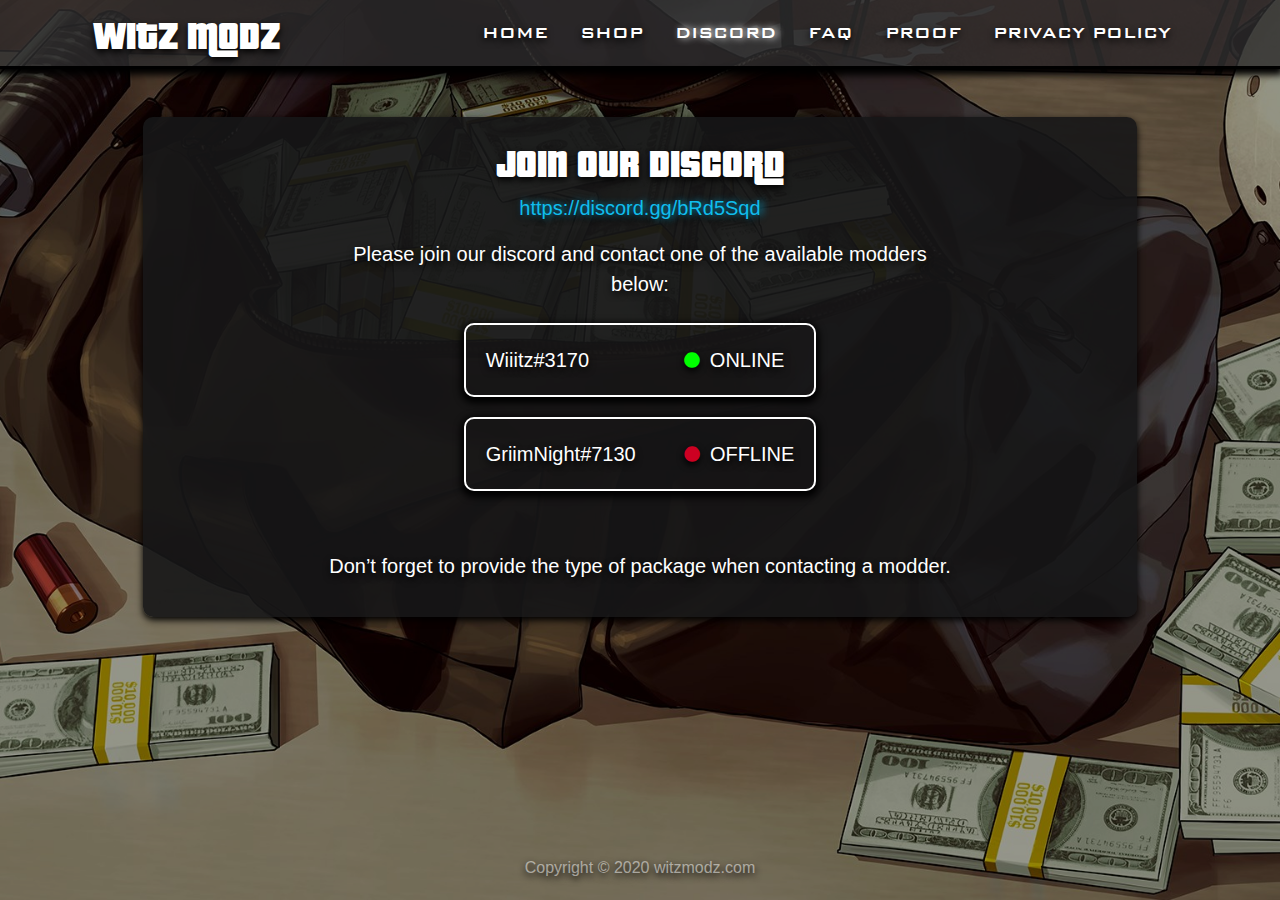
<file: discord.html>
<!DOCTYPE html>
<html lang="en">
<head>
  <meta charset="UTF-8">
  <meta name="viewport" content="width=device-width, initial-scale=1.0"> 
  <meta http-equiv="X-UA-Compatible" content="ie=edge">
  <title>Witz Modz | Discord</title>
  <link rel="stylesheet" href="css/all.min.css">
  <link rel="stylesheet" href="css/bootstrap.min.css">
  <link rel="stylesheet" href="css/animate.css">
  <link rel="stylesheet" href="css/style.css">
  <link rel="stylesheet" href="css/responsive.css">
</head>
<body>
<div class="site-content discord-page">

  

  <!-- === header section start === -->
  <header>
    <nav class="navbar navbar-expand-xl navbar-light">
      <div class="container">
        <a class="navbar-brand" href="index.html">WITZ MODZ</a>
        <button class="navbar-toggler" type="button" data-toggle="collapse" data-target="#navbarNav" aria-controls="navbarNav" aria-expanded="false" aria-label="Toggle navigation">
          <span class="navbar-toggler-icon"></span>
        </button>
        <div class="collapse navbar-collapse" id="navbarNav">
          <ul class="navbar-nav ml-auto">
            <li class="nav-item">
              <a class="nav-link" href="index.html">HOME</a>
            </li>
            <li class="nav-item">
              <a class="nav-link" href="shop.html">SHOP</a>
            </li>
            <li class="nav-item">
              <a class="nav-link active" href="discord.html">DISCORD</a>
            </li>
            <li class="nav-item">
              <a class="nav-link" href="faq.html">FAQ</a>
            </li>
            <li class="nav-item">
              <a class="nav-link" href="#">PROOF</a>
            </li>
            <li class="nav-item">
              <a class="nav-link" href="#">PRIVACY POLICY</a>
            </li>
          </ul>
        </div>
      </div>
    </nav>
  </header>
  <!-- ===//end of header section === -->
 

  <!-- === discord section start === -->
  <section class="discord mt-sm-5 mt-3">
    <div class="container">
       <div class="discord-content wow fadeIn">
         <div class="row">
           <div class="col-xl-8 col-lg-10 m-auto">
             <div class="heading">
              <h1 class="sec-heading text-shadow mb-2 wow fadeIn">JOIN OUR DISCORD</h1>
              <a href="https://discord.gg/bRd5Sqd" target="_blank" class="discord-top-link wow fadeIn">https://discord.gg/bRd5Sqd</a>
              <p class="my-2 pt-2 wow fadeIn">
                Please join our discord and contact one of the available modders below:
              </p>
            </div>

              <div class="row my-4">
                <div class="col-xl-7 col-lg-8 m-auto">
                  <a href="#" class="discord-link box-shadow wow fadeIn">
                    <div class="d-flex justify-content-between">
                      <p class="discord-id">Wiiitz#3170</p>
                      <p class="active-status online d-flex align-items-center justify-content-between">
                        <i class="fas fa-circle"></i> ONLINE
                      </p>
                    </div>
                  </a>
                  <a href="#" class="discord-link box-shadow wow fadeIn">
                    <div class="d-flex justify-content-between">
                      <p class="discord-id">GriimNight#7130</p>
                      <p class="active-status offline d-flex align-items-center justify-content-between">
                        <i class="fas fa-circle"></i> OFFLINE
                      </p>
                    </div>
                  </a>
                </div>
              </div>

              <p class="py-3 wow fadeIn">Don’t forget to provide the type of package when contacting a modder.</p>
            
           </div>
         </div>
       </div>
    </div>
  </section>
  <!-- ===//end of discord section === -->
 
  
  <!-- === footer section start === -->
  <footer class="footer">
    <div class="copyright text-shadow">Copyright © 2020 witzmodz.com</div>
  </footer>
  <!-- ===//end of footer section === -->
 

 
</div><!--===// End of Site content === -->

  <script src="js/jquery-3.5.1.min.js"></script>
  <script src="js/popper.js"></script>
  <script src="js/bootstrap.min.js"></script>
  <script src="js/wow.min.js"></script>
  <script src="js/custom.js"></script>
</body>
</html>
</file>
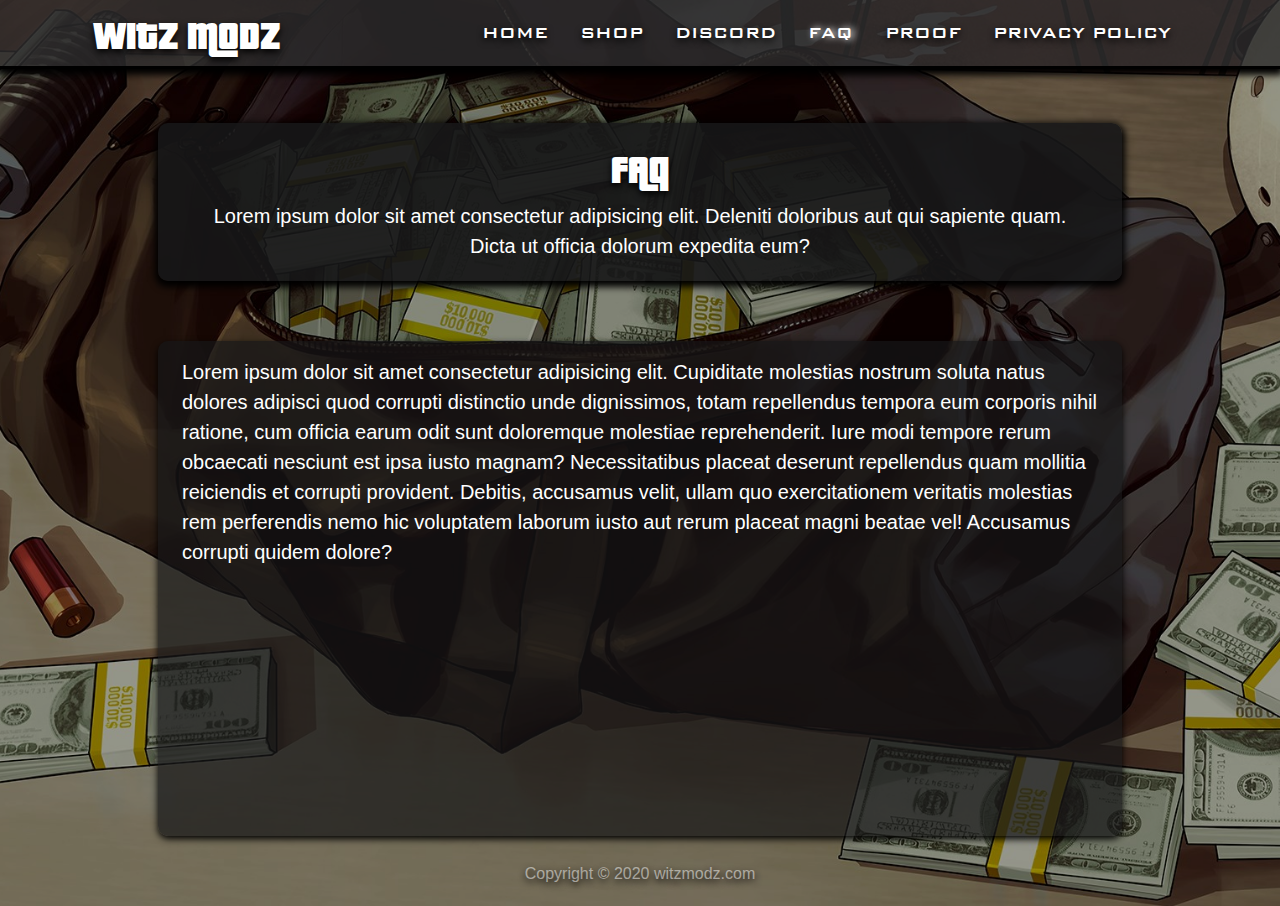
<file: faq.html>
<!DOCTYPE html>
<html lang="en">
<head>
  <meta charset="UTF-8">
  <meta name="viewport" content="width=device-width, initial-scale=1.0"> 
  <meta http-equiv="X-UA-Compatible" content="ie=edge">
  <title>Witz Modz | Faq</title>
  <link rel="stylesheet" href="css/bootstrap.min.css">
  <link rel="stylesheet" href="css/animate.css">
  <link rel="stylesheet" href="css/style.css">
  <link rel="stylesheet" href="css/responsive.css">
</head>
<body>
<div class="site-content faq-page">

  

  <!-- === header section start === -->
  <header>
    <nav class="navbar navbar-expand-xl navbar-light">
      <div class="container">
        <a class="navbar-brand" href="index.html">WITZ MODZ</a>
        <button class="navbar-toggler" type="button" data-toggle="collapse" data-target="#navbarNav" aria-controls="navbarNav" aria-expanded="false" aria-label="Toggle navigation">
          <span class="navbar-toggler-icon"></span>
        </button>
        <div class="collapse navbar-collapse" id="navbarNav">
          <ul class="navbar-nav ml-auto">
            <li class="nav-item">
              <a class="nav-link" href="index.html">HOME</a>
            </li>
            <li class="nav-item">
              <a class="nav-link" href="shop.html">SHOP</a>
            </li>
            <li class="nav-item">
              <a class="nav-link" href="discord.html">DISCORD</a>
            </li>
            <li class="nav-item">
              <a class="nav-link active" href="faq.html">FAQ</a>
            </li>
            <li class="nav-item">
              <a class="nav-link" href="#">PROOF</a>
            </li>
            <li class="nav-item">
              <a class="nav-link" href="#">PRIVACY POLICY</a>
            </li>
          </ul>
        </div>
      </div>
    </nav>
  </header>
  <!-- ===//end of header section === -->
 

  <!-- === faq section start === -->
  <section class="faq mt-4">
    <div class="top-heading box-shadow px-md-5 px-2 wow fadeIn">
      <h1 class="sec-heading text-shadow">FAQ</h1>
      <p>Lorem ipsum dolor sit amet consectetur adipisicing elit. Deleniti doloribus aut qui sapiente quam. Dicta ut officia dolorum expedita eum?</p>
    </div>
    <div class="faq-content px-md-4 px-3 py-3 wow fadeIn">
 
      <!-- <h1 class="sec-heading mb-4 text-shadow">FAQ</h1> -->
      <p>
       Lorem ipsum dolor sit amet consectetur adipisicing elit. Cupiditate molestias nostrum soluta natus dolores adipisci quod corrupti distinctio unde dignissimos, totam repellendus tempora eum corporis nihil ratione, cum officia earum odit sunt doloremque molestiae reprehenderit. Iure modi tempore rerum obcaecati nesciunt est ipsa iusto magnam? Necessitatibus placeat deserunt repellendus quam mollitia reiciendis et corrupti provident. Debitis, accusamus velit, ullam quo exercitationem veritatis molestias rem perferendis nemo hic voluptatem laborum iusto aut rerum placeat magni beatae vel! Accusamus corrupti quidem dolore?
      </p>
    </div>
  </section>
  <!-- ===//end of faq section === -->
 
  
  <!-- === footer section start === -->
  <footer class="footer">
    <div class="copyright text-shadow">Copyright © 2020 witzmodz.com</div>
  </footer>
  <!-- ===//end of footer section === -->
 

 
</div><!--===// End of Site content === -->

  <script src="js/jquery-3.5.1.min.js"></script>
  <script src="js/popper.js"></script>
  <script src="js/bootstrap.min.js"></script>
  <script src="js/wow.min.js"></script>
  <script src="js/custom.js"></script>
</body>
</html>
</file>
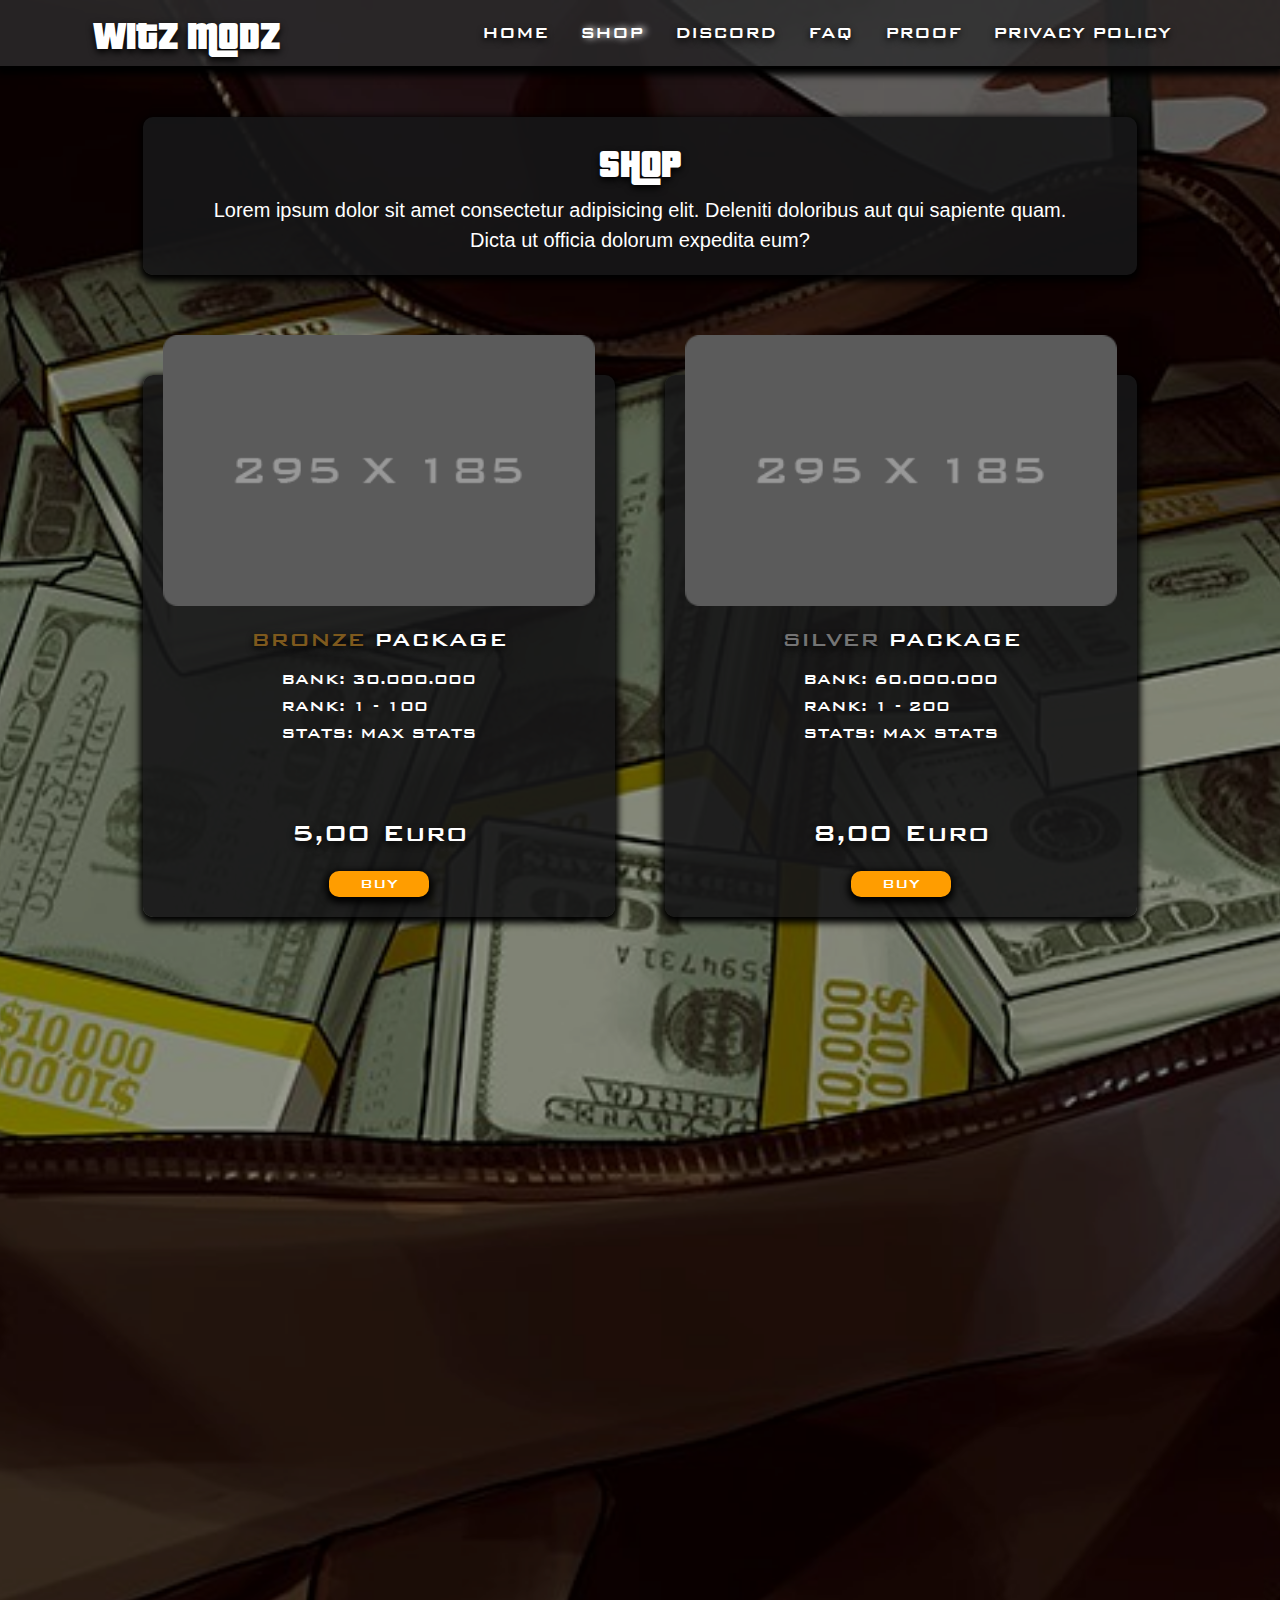
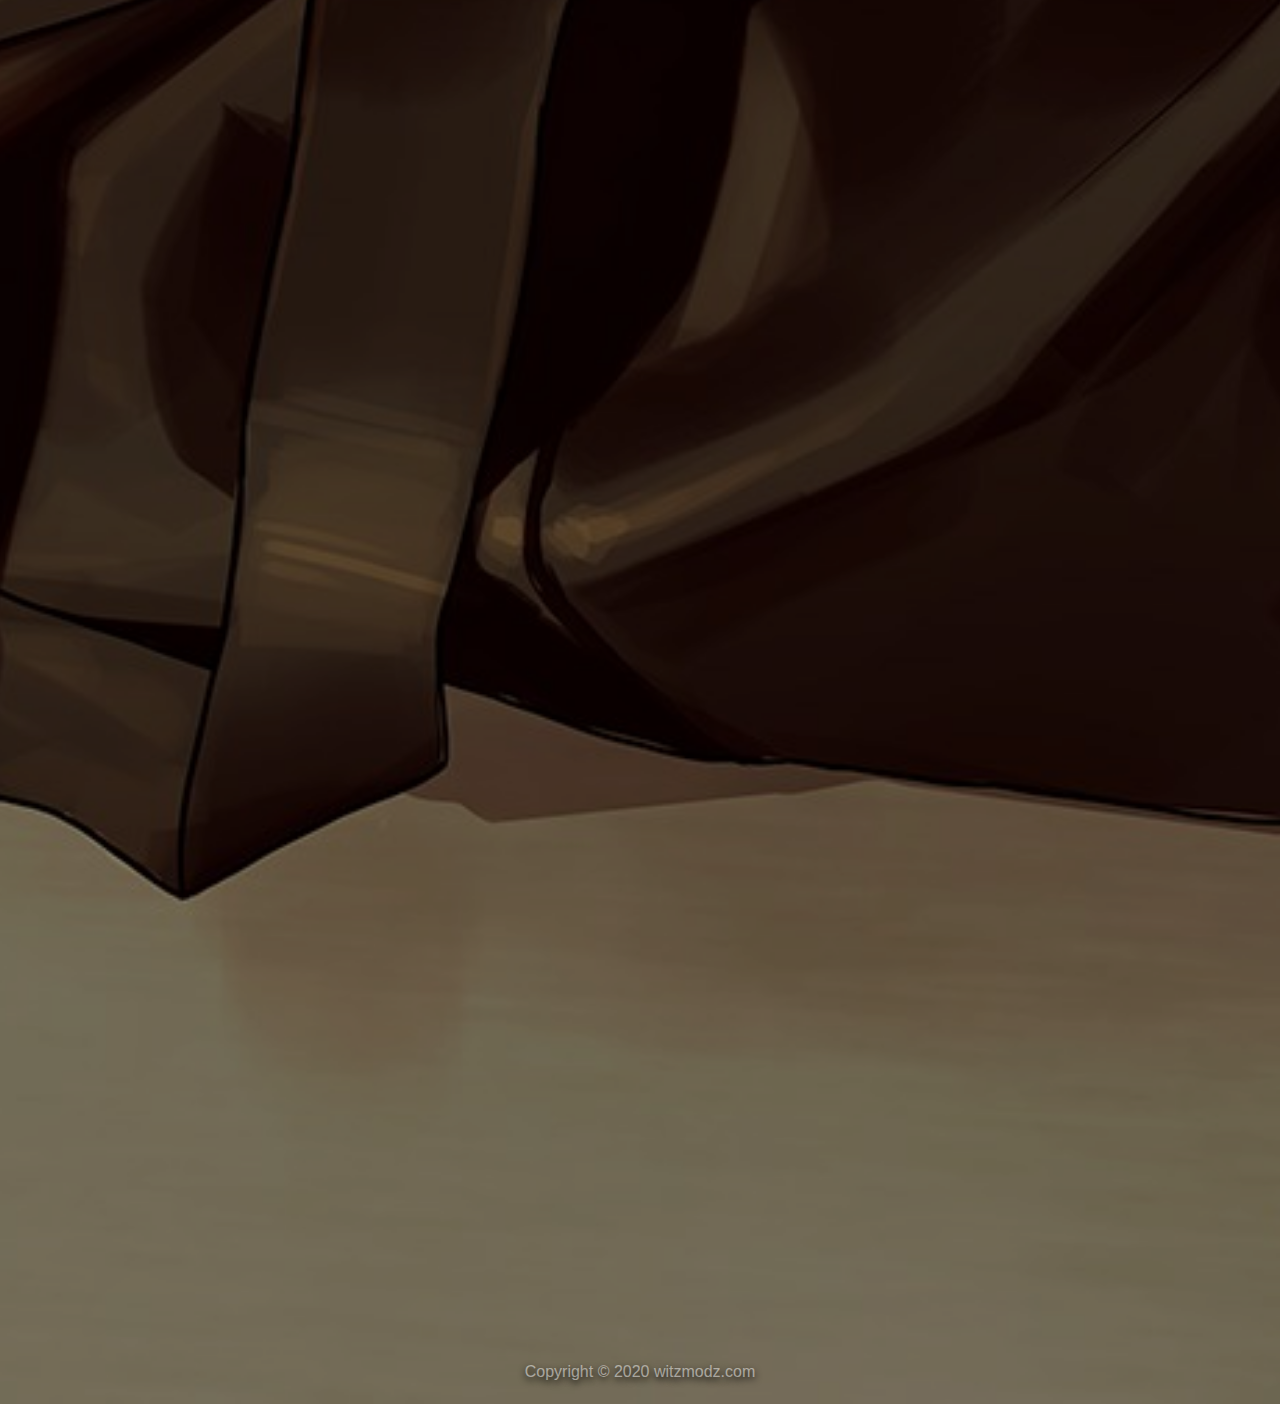
<file: shop.html>
<!DOCTYPE html>
<html lang="en">
<head>
  <meta charset="UTF-8">
  <meta name="viewport" content="width=device-width, initial-scale=1.0"> 
  <meta http-equiv="X-UA-Compatible" content="ie=edge">
  <title>Witz Modz | Shop</title>
  <link rel="stylesheet" href="css/bootstrap.min.css">
  <link rel="stylesheet" href="css/animate.css">
  <link rel="stylesheet" href="css/style.css">
  <link rel="stylesheet" href="css/responsive.css">
</head>
<body>
<div class="site-content shop-page">

  

  <!-- === header section start === -->
  <header>
    <nav class="navbar navbar-expand-xl navbar-light">
      <div class="container">
        <a class="navbar-brand" href="index.html">WITZ MODZ</a>
        <button class="navbar-toggler" type="button" data-toggle="collapse" data-target="#navbarNav" aria-controls="navbarNav" aria-expanded="false" aria-label="Toggle navigation">
          <span class="navbar-toggler-icon"></span>
        </button>
        <div class="collapse navbar-collapse" id="navbarNav">
          <ul class="navbar-nav ml-auto">
            <li class="nav-item">
              <a class="nav-link" href="index.html">HOME</a>
            </li>
            <li class="nav-item">
              <a class="nav-link active" href="shop.html">SHOP</a>
            </li>
            <li class="nav-item">
              <a class="nav-link" href="discord.html">DISCORD</a>
            </li>
            <li class="nav-item">
              <a class="nav-link" href="faq.html">FAQ</a>
            </li>
            <li class="nav-item">
              <a class="nav-link" href="#">PROOF</a>
            </li>
            <li class="nav-item">
              <a class="nav-link" href="#">PRIVACY POLICY</a>
            </li>
          </ul>
        </div>
      </div>
    </nav>
  </header>
  <!-- ===//end of header section === -->
 

  <!-- === shop section start === -->
  <section class="shop pb-5 pt-sm-5 pt-3">
    <div class="container">
      <div class="top-heading box-shadow px-md-5 px-2 wow fadeIn">
        <h1 class="sec-heading text-shadow">SHOP</h1>
        <p>Lorem ipsum dolor sit amet consectetur adipisicing elit. Deleniti doloribus aut qui sapiente quam. Dicta ut officia dolorum expedita eum?</p>
      </div>

      <div class="shop_full">

        <div class="shop-item text-center mb-5 box-shadow wow fadeIn">
          <div class="img"><img src="images/placeholder.png" alt="placeholder_image" class="w-100"></div>
          <h2 class="package-name text-shadow"><span class="bronze"> BRONZE </span> PACKAGE</h2>
          <div class="description_box">
            <div class="description_inner text-left">
              <p>BANK: 30.000.000</p>
              <p>RANK: 1 - 100</p>
              <p>STATS: MAX STATS</p>
            </div>
          </div>
          <h3 class="price text-shadow">5,00 Euro</h3>
          <a href="#" class="btn buy-btn box-shadow">BUY</a>
        </div><!--=== //shopo item end ===-->

        <div class="shop-item text-center mb-5 box-shadow wow fadeIn">
          <div class="img"><img src="images/placeholder.png" alt="placeholder_image" class="w-100"></div>
          <h2 class="package-name text-shadow"><span class="sliver"> SILVER </span> PACKAGE</h2>
          <div class="description_box">
            <div class="description_inner text-left">
              <p>BANK: 60.000.000</p>
              <p>RANK: 1 - 200</p>
              <p>STATS: MAX STATS</p>
            </div>
          </div>
          <h3 class="price text-shadow">8,00 Euro</h3>
          <a href="#" class="btn buy-btn box-shadow">BUY</a>
        </div><!--=== //shopo item end ===-->

        <div class="shop-item text-center mb-5 box-shadow gold-pack wow fadeIn">
          <div class="img"><img src="images/placeholder.png" alt="placeholder_image" class="w-100"></div>
          <h2 class="package-name text-shadow"><span class="gold"> GOLD </span> PACKAGE</h2>
          <div class="description_box">
            <div class="description_inner text-left">
              <p>BANK: 105.000.000</p>
              <p>RANK: 1 - 300</p>
              <p>STATS: MAX STATS</p>
              <p>ALL UNLOCKS</p>
            </div>
          </div>
          <h3 class="price text-shadow">10,00 Euro</h3>
          <a href="#" class="btn buy-btn box-shadow">BUY</a>
        </div><!--=== //shopo item end ===-->

        <div class="shop-item text-center mb-5 box-shadow platinum-pack wow fadeIn">
          <div class="img"><img src="images/placeholder.png" alt="placeholder_image" class="w-100"></div>
          <h2 class="package-name text-shadow"><span class="platinum"> PLATINUM </span> PACKAGE</h2>
          <div class="description_box">
            <div class="description_inner text-left">
              <p>BANK: 155.000.000</p>
              <p>RANK: 1 - 400</p>
              <p>STATS: MAX STATS</p>
              <p>ALL UNLOCKS</p>
            </div>
          </div>
          <h3 class="price text-shadow">15,00 Euro</h3>
          <a href="#" class="btn buy-btn box-shadow">BUY</a>
        </div><!--=== //shopo item end ===-->

        <div class="shop-item text-center mb-5 box-shadow diamond-pack wow fadeIn">
          <div class="img"><img src="images/placeholder.png" alt="placeholder_image" class="w-100"></div>
          <h2 class="package-name text-shadow"><span class="diamond"> DIAMOND </span> PACKAGE</h2>
          <div class="description_box">
            <div class="description_inner text-left">
              <p>BANK: 500.000.000</p>
              <p>RANK: 1 - 1000</p>
              <p>STATS: MAX STATS</p>
              <p>ALL UNLOCKS</p>
              <p>CUSTOM K/D</p>
              <p>REMOVE REPORTS &</p>
            </div>
          </div>
          <h3 class="price text-shadow mt-4">15,00 Euro</h3>
          <a href="#" class="btn buy-btn box-shadow">BUY</a>
        </div><!--=== //shopo item end ===-->

        <div class="shop-item text-center mb-5 box-shadow billion-pack wow fadeIn">
          <div class="img"><img src="images/placeholder.png" alt="placeholder_image" class="w-100"></div>
          <h2 class="package-name text-shadow"><span class="billion"> BILLION </span> PACK 1</h2>
          <div class="description_box">
            <div class="description_inner text-left">
              <p>BANK: 1.000.000.000</p>
              <p>RANK: 1 - 8000</p>
              <p>STATS: MAX STATS</p>
              <p>ALL UNLOCKS</p>
              <p>CUSTOM K/D</p>
              <p>REMOVE REPORTS &</p>
            </div>
          </div>
          <h3 class="price text-shadow mt-4">15,00 Euro</h3>
          <a href="#" class="btn buy-btn box-shadow">BUY</a>
        </div><!--=== //shopo item end ===-->

        <div class="shop-item text-center mb-5 box-shadow billion-pack wow fadeIn">
          <div class="img"><img src="images/placeholder.png" alt="placeholder_image" class="w-100"></div>
          <h2 class="package-name text-shadow"><span class="billion"> BILLION </span> PACK 2</h2>
          <div class="description_box">
            <div class="description_inner text-left">
              <p>BANK: 2.000.000.000</p>
              <p>RANK: 1 - 8000</p>
              <p>STATS: MAX STATS</p>
              <p>ALL UNLOCKS</p>
              <p>CUSTOM K/D</p>
              <p>REMOVE REPORTS &</p>
            </div>
          </div>
          <h3 class="price text-shadow mt-4">15,00 Euro</h3>
          <a href="#" class="btn buy-btn box-shadow">BUY</a>
        </div><!--=== //shopo item end ===-->

        <div class="shop-item text-center mb-5 box-shadow billion-pack wow fadeIn">
          <div class="img"><img src="images/placeholder.png" alt="placeholder_image" class="w-100"></div>
          <h2 class="package-name text-shadow"><span class="billion"> BILLION </span> PACK 3</h2>
          <div class="description_box">
            <div class="description_inner text-left">
              <p>BANK: 3.000.000.000</p>
              <p>RANK: 1 - 8000</p>
              <p>STATS: MAX STATS</p>
              <p>ALL UNLOCKS</p>
              <p>CUSTOM K/D</p>
              <p>REMOVE REPORTS &</p>
            </div>
          </div>
          <h3 class="price text-shadow mt-4">15,00 Euro</h3>
          <a href="#" class="btn buy-btn box-shadow">BUY</a>
        </div><!--=== //shopo item end ===-->

      </div>
    </div>
  </section>
  <!-- ===//end of shop section === -->
 
  
  <!-- === footer section start === -->
  <footer class="footer">
    <div class="copyright text-shadow">Copyright © 2020 witzmodz.com</div>
  </footer>
  <!-- ===//end of footer section === -->
 

 
</div><!--===// End of Site content === -->

  <script src="js/jquery-3.5.1.min.js"></script>
  <script src="js/popper.js"></script>
  <script src="js/bootstrap.min.js"></script>
  <script src="js/wow.min.js"></script>
  <script src="js/custom.js"></script>
</body>
</html>
</file>
<file: css/style.css>
@font-face {
  font-family: bank-gothic-medium;
  font-weight: 600;
  src: url(../fonts/bank-gothic-medium-bt.ttf);
}
@font-face {
  font-family: pricedown;
  src: url(../fonts/pricedown\ bl.ttf);
}

* {
  margin: 0;
  padding: 0;
  outline: none;
  box-sizing: border-box;
}
 
::after, ::before {
  box-sizing: border-box;
}
 
h1, h2, h3, h4, h5, h6, ol, ul, p, address, strong, i {
  margin-top: 0px;
  margin-bottom: 0px;
}
   
ul, li {
  list-style: none;
}

a, a:hover {
  text-decoration: none;
}

::-moz-selection { /* Code for Firefox */
  color: #fff;
  background: #000;
}

::selection {
  color: #fff;
  background: #000;
}

body {
  color: #fff;
  font-family: bank-gothic-medium;
}
/* basic css end */

/* common css start */
.site-content {
  min-height: 100vh;
  height: 100%;
  width: 100%;
  position: relative;
  z-index: 1;
}
.site-content::before {
  content: '';
  width: 100%;
  height: 100%;
  background: rgba(0, 0, 0, .40);
  position: absolute;
  top: 0;
  left: 0;
  z-index: -1;
}
.site-content.home {
  background: url(../images/background_home.jpg) no-repeat center center/cover;
}
.site-content.discord-page,
.site-content.shop-page,
.site-content.faq-page {
  background: url(../images/background_shop.jpg) no-repeat center center/cover;
}


.text-shadow {
  text-shadow: 0px 3px 7px rgba(0, 0, 0, 1);
  -webkit-text-shadow: 0px 3px 7px rgba(0, 0, 0, 1);
  -moz-text-shadow: 0px 3px 7px rgba(0, 0, 0, 1);
}
.text-glow {
  text-shadow: 3px 0px 7px rgba(255, 255, 255, 1);
  -webkit-text-shadow: 3px 0px 7px rgba(255, 255, 255, 1);
  -moz-text-shadow: 3px 0px 7px rgba(255, 255, 255, 1);
}

.btn {
  padding: 0rem .75rem;
}
.box-shadow {
  -webkit-box-shadow: 0px 3px 7px 3px rgba(0,0,0,1);
  -moz-box-shadow: 0px 3px 7px 3px rgba(0,0,0,1);
  box-shadow: 0px 3px 7px 3px rgba(0,0,0,1);
}
.btn.focus, .btn:focus, .btn:hover {
  -webkit-box-shadow: 0px 3px 7px 3px rgba(0,0,0,1);
  -moz-box-shadow: 0px 3px 7px 3px rgba(0,0,0,1);
  box-shadow: 0px 3px 7px 3px rgba(0,0,0,1);
}

.sec-heading {
  font-family: pricedown;
  text-align: center;
}

.top-heading {
  text-align: center;
  background: rgba(22, 22, 23, .90);
  padding: 20px;
  border-radius: 10px;
  text-align: center;
  margin-bottom: 60px;
}
.top-heading p {
  font-size: 20px;
  font-family: Arial, "Helvetica Neue", Helvetica, sans-serif;
  color: #fff;
  padding-top: 10px;
}
/*// end of common css */

/* main css start */

/* === header section start === */
.navbar {
  background: rgba(44, 44, 45, .8);
  border-bottom: 3px solid #000;
  -webkit-box-shadow: 0px 3px 7px 3px rgba(0,0,0);
  -moz-box-shadow: 0px 3px 7px 3px rgba(0,0,0);
  box-shadow: 0px 3px 7px 3px rgba(0,0,0);
}
.navbar-light .navbar-brand {
  font-family: pricedown;
  font-size: 40px;
  line-height: 1;
  color: #fff;
  font-weight: bolder;
  text-shadow: 0px 3px 7px rgba(0, 0, 0, 1);
  transition: all 0.5s linear;
  white-space: nowrap;
}
.navbar-light .navbar-brand:focus, .navbar-light .navbar-brand:hover{
  color: #fff;
  text-shadow: 3px 0px 7px rgba(255, 255, 255, .80);
}
.navbar-expand-xl .navbar-nav .nav-link {
  padding-right: 1rem;
  padding-left: 1rem;
}
.navbar-light .navbar-nav .nav-link {
  font-size: 19px;
  color: #fff;
  text-shadow: 0px 3px 7px rgba(0, 0, 0, 1);
  -webkit-text-shadow: 0px 3px 7px rgba(0, 0, 0, 1);
  -moz-text-shadow: 0px 3px 7px rgba(0, 0, 0, 1);
}
.navbar-light .navbar-nav .nav-link:focus {
  color: #fff;
}
 .navbar-light .navbar-nav .nav-link.active,
 .navbar-light .navbar-nav .nav-link:hover {
  color: #fff;
  text-shadow: 3px 0px 7px rgba(255, 255, 255, 1);
}
.navbar-light .navbar-toggler {
  color: rgba(0,0,0,.5);
  border-color: #fff;
  background: #fff;
}
/* ===//end of header section === */

/* ############## Home page start ############## */

/* === banner section start === */
.home .banner{
  margin-top: 20vh;
  margin-bottom: 40px;
}
.home .banner-content h1 {
  font-size: 48px;
}
.home .banner-content .btn-gold {
  background: rgba(255, 196, 78, 0.8);
  color: #fff;
  min-width: 160px;
  margin: 20px auto;
  border-radius: 10px;
  font-size: 30px;
  border: none;
  transition: all 0.2s linear;
}
.home .banner-content .btn-gold:hover {
  box-shadow: 0px 3px 7px 3px rgba(255,196,78,.6);
  text-shadow: 0px 3px 7px rgba(255, 255, 255, 1), 0px 0px 7px rgba(255, 255, 255, 1);
}
/* ===//end of banner section === */

/* ##############//end of Home page ############## */




/* ############## faq page start ############## */
/* === faq section start === */
.faq {
  padding: 30px;
}
.faq-content {
  background: rgba(22, 22, 23, .70);
  min-height: 55vh;
  margin-bottom: 40px;
  border-radius: 10px;
  box-shadow: 0px 3px 7px 0px rgba(0, 0, 0, 1);
}
.faq-content p {
  font-size: 20px;
  font-family: Arial, "Helvetica Neue", Helvetica, sans-serif;
  color: #fff;
}
/* ===//end of faq section === */
/* ##############//end of faq page ############## */




/* ############## shop page start ############## */
/* === shop section start === */
.shop .top-heading {
  margin-bottom: 100px;
}
.shop_full {
  display: grid;
  grid-template-columns: repeat( auto-fit, minmax(300px, 1fr) );
  grid-gap: 50px;
}
.shop-item {
  background: rgba(22, 22, 23, .90);
  padding: 20px;
  border-radius: 10px;
  transition: all 0.2s linear;
}
.shop-item:hover {
  -webkit-box-shadow: 0px 0px 7px 3px #ff9d00;
  -moz-box-shadow: 0px 0px 7px 3px #ff9d00;
  box-shadow:  0px 0px 7px 3px #ff9d00;
}
.shop-item .img {
  border-radius: 10px;
  overflow: hidden;
  margin-top: -60px;
}

.shop-item .package-name {
  font-size: 24px;
  color: #fff;
  white-space: nowrap;
  padding: 20px 0 10px 0;
}
.shop-item.billion-pack .package-name,
.shop-item.diamond-pack .package-name,
.shop-item.platinum-pack .package-name {
  margin-left: -10px;
}
.shop-item .package-name span.bronze {
  color: #7e591d;
}
.shop-item .package-name span.sliver {
  color: #747474;
}
.shop-item .package-name span.gold {
  color: #ffb700;
}
.shop-item .package-name span.platinum {
  color: #407dab;
}
.shop-item .package-name span.diamond {
  color: #00ffff;
}
.shop-item .package-name span.billion {
  color: #a300bf;
}
.shop-item .description_inner {
  min-height: 150px;
}
.shop-item .description_inner p {
  font-size: 18px;
  line-height: 1.5;
}
.description_box {
  display: grid;
  place-items: center center;
}
.shop-item .price {
  font-size: 30px;
  margin-bottom: 20px;
}
.shop-item.gold-pack .price {
  text-shadow: 3px 0px 7px rgba(255, 180, 0, .8);
  -webkit-text-shadow: 3px 0px 7px rgba(255, 180, 0, .8);
  -moz-text-shadow: 3px 0px 7px rgba(255, 180, 0, .8);
}
.shop-item.platinum-pack .price {
  text-shadow: 3px 0px 7px rgba(61, 101, 161, 1);
  -webkit-text-shadow: 3px 0px 7px rgba(61, 101, 161, 1);
  -moz-text-shadow: 3px 0px 7px rgba(61, 101, 161, 1);
}
.shop-item.diamond-pack .price {
  text-shadow: 3px 0px 7px rgba(0, 255, 255, 1);
  -webkit-text-shadow: 3px 0px 7px rgba(0, 255, 255, 1);
  -moz-text-shadow: 3px 0px 7px rgba(0, 255, 255, 1);
}
.shop-item.billion-pack .price {
  text-shadow: 3px 0px 7px rgba(163, 0, 191, 1);
  -webkit-text-shadow: 3px 163px 7px rgba(163, 0, 191, 1);
  -moz-text-shadow: 3px 0px 7px rgba(163, 0, 191, 1);
}
.shop-item .buy-btn {
  background: #ff9d00;
  color: #fff;
  cursor: pointer;
  border-radius: 10px;
  min-width: 100px;
  margin: auto;
  transition: all 0.3s ease-in-out;
}
.shop-item .buy-btn:hover {
  box-shadow: 0px 3px 7px 3px #ff9d00db;
  -webkit-box-shadow: 0px 3px 7px 3px #ff9d00db;
  -moz-box-shadow: 0px 3px 7px 3px #ff9d00db;
  text-shadow: 3px 0px 7px rgba(255, 255, 255, 1);
  -webkit-text-shadow: 3px 0px 7px rgba(255, 255, 255, 1);
  -moz-text-shadow: 3px 0px 7px rgba(255, 255, 255, 1);
}
/* ===//end of shop section === */
/* ##############//end of shop page ############## */


/* ##############//end of discord page ############## */
/* === discord section start === */
.discord {
  padding-bottom: 80px;
}
.discord-content {
  border-radius: 10px;
  background-color: rgba(22, 22, 23, 0.9);
  box-shadow: 0px 3px 7px 0px rgba(0, 0, 0, 1);
  padding: 20px;
  text-align: center;
}
.discord-top-link {
  font-size: 20px;
  font-family: Arial, Helvetica, sans-serif;
  color: #10bded;
  text-shadow: 3px 0px 7px rgba(16, 189, 237, .8), 0px 3px 7px rgba(0, 0, 0, 1);
  -webkit-text-shadow: 3px 0px 7px rgba(16, 189, 237, .8), 0px 3px 7px rgba(0, 0, 0, 1);
  -moz-text-shadow: 3px 0px 7px rgba(16, 189, 237, .8), 0px 3px 7px rgba(0, 0, 0, 1);
  transition: all 0.2s  linear;
}
.discord-top-link:hover {
  color: #10bded;
  opacity: 0.9;
}
.discord-content p {
  font-size: 20px;
  font-family: Arial, Helvetica, sans-serif;
  color: #fff;
  text-shadow: 0px 3px 7px rgba(0, 0, 0, 1);
  -webkit-text-shadow: 0px 3px 7px rgba(0, 0, 0, 1);
  -moz-text-shadow: 0px 3px 7px rgba(0, 0, 0, 1);
}
.discord-link {
  border: 2px solid #fff;
  display: block;
  border-radius: 10px;
  padding: 20px;
  color: #fff;
  margin-bottom: 20px;
  transition:  all 0.2s linear;
  -webkit-transition:  all 0.2s linear;
  -moz-transition:  all 0.2s linear;
}
.discord-link:hover {
  color: #fff;
  border: 2px solid #10bded;
  box-shadow: 0px 0px 10px #10bded;
  -webkit-box-shadow: 0px 0px 10px #10bded;
  -moz-box-shadow: 0px 0px 10px #10bded;
}
.discord-link i {
  font-size: 16px;
}
.discord-link .online i {
  color: #00ff00;
  padding: 0 10px;
}
.discord-link .offline i {
  color: #cd0022;
  padding: 0 10px;
}
.active-status.online{
  margin-right: 10px;
}

/* ===//end of discord section === */
/* ##############//end of discord page ############## */


/* ##############//end of ? page ############## */
/* === ? section start === */
/* ===//end of ? section === */
/* ##############//end of ? page ############## */

/* === ? section start === */
/* ===//end of ? section === */

/* === footer section start === */
.footer .copyright {
  color: rgba(255, 255, 255, .5);
  font-size: 16px;
  font-family: Arial, "Helvetica Neue", Helvetica, sans-serif;
  text-align: center;
  padding: 20px 0;
  position: absolute;
  bottom: 0px;
  left: 50%;
  transform: translateX(-50%);
  z-index: 2;
  white-space: nowrap;
}
/* ===//end of footer section === */
</file>
<file: css/responsive.css>
/* Extra small devices (portrait phones, less than 576px) */
@media (max-width: 575px) {
  .faq {
    padding: 15px;
  }

  .discord-content p {
    font-size: 16px;
  }
  
}

/* Small devices (landscape phones upto 767px) */
@media (max-width: 767px) {
  
}

/* Small devices (landscape phones, 576px and up) */
@media (min-width: 576px) and (max-width: 767px) {
  
 }

/* Medium devices (tablets, 768px and up) */
@media (min-width: 768px) and (max-width: 991px) { 
    
 }

/* Large devices (desktops and laptop) */
@media (max-width: 1199px) {

 }

/* Extra large devices (large desktops, 1200px and up) */
@media (min-width: 1200px) {
  .navbar .container {
    max-width: 90%;
  }

  .discord .container,
  .shop .container,
  .faq {
    max-width: 80%;
    margin: auto;
  }
 }
</file>
